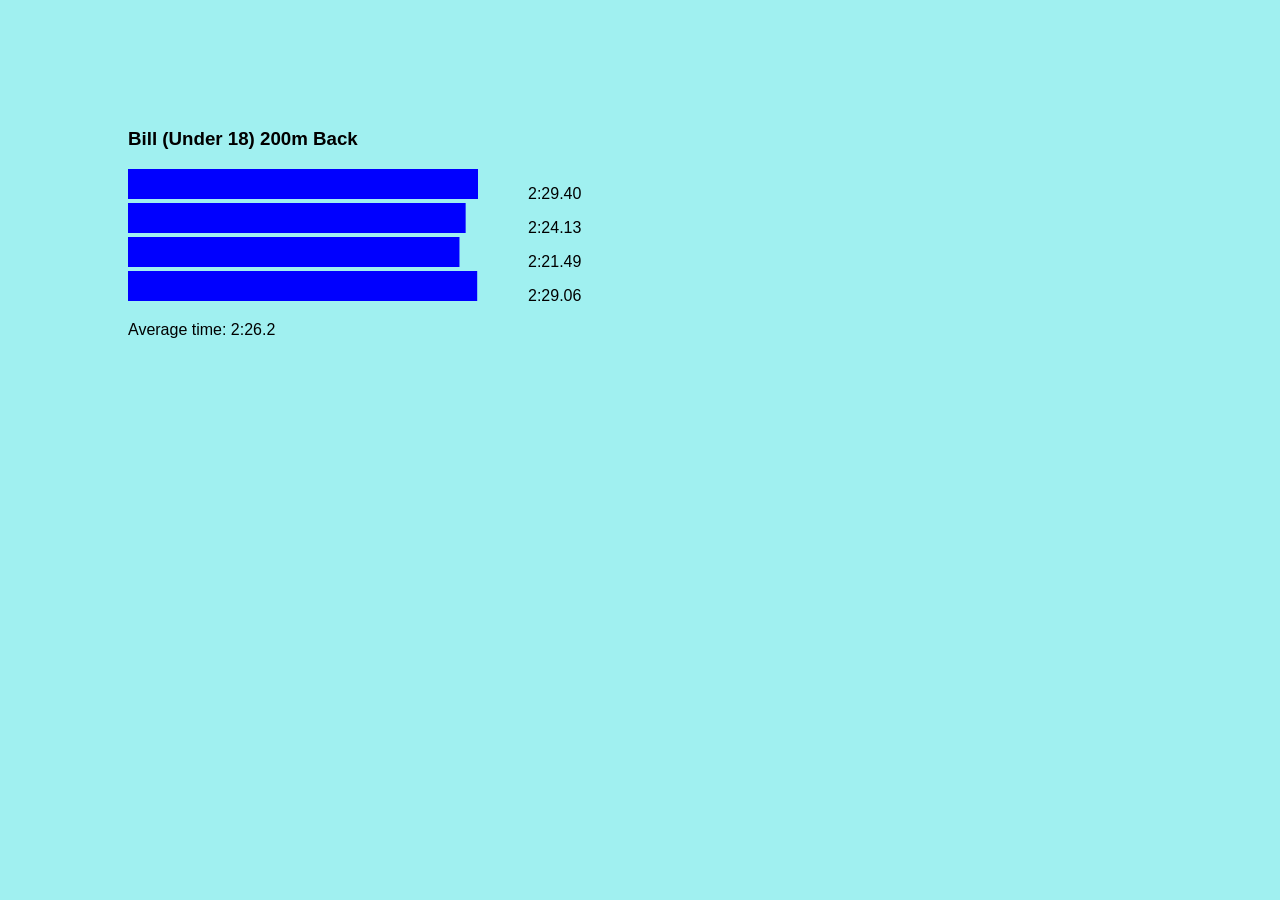
<file: templates/Bill-18-200m-Back.html>
<!DOCTYPE html>
    <html>
        <head>
            <title>
                Bill (Under 18) 200m Back
            </title>
            <link rel="stylesheet" href="/static/webapp.css">
        </head>
        <body>
            <h3>Bill (Under 18) 200m Back</h3>
       
                <svg height="30" width="400">
                    <rect height="30" width="350.0" style="fill:rgb(0,0,255);" />
                </svg>2:29.40<br />
           
                <svg height="30" width="400">
                    <rect height="30" width="337.65" style="fill:rgb(0,0,255);" />
                </svg>2:24.13<br />
           
                <svg height="30" width="400">
                    <rect height="30" width="331.47" style="fill:rgb(0,0,255);" />
                </svg>2:21.49<br />
           
                <svg height="30" width="400">
                    <rect height="30" width="349.2" style="fill:rgb(0,0,255);" />
                </svg>2:29.06<br />
         
            <p>Average time: 2:26.2</p>
        </body>
    </html>
</file>
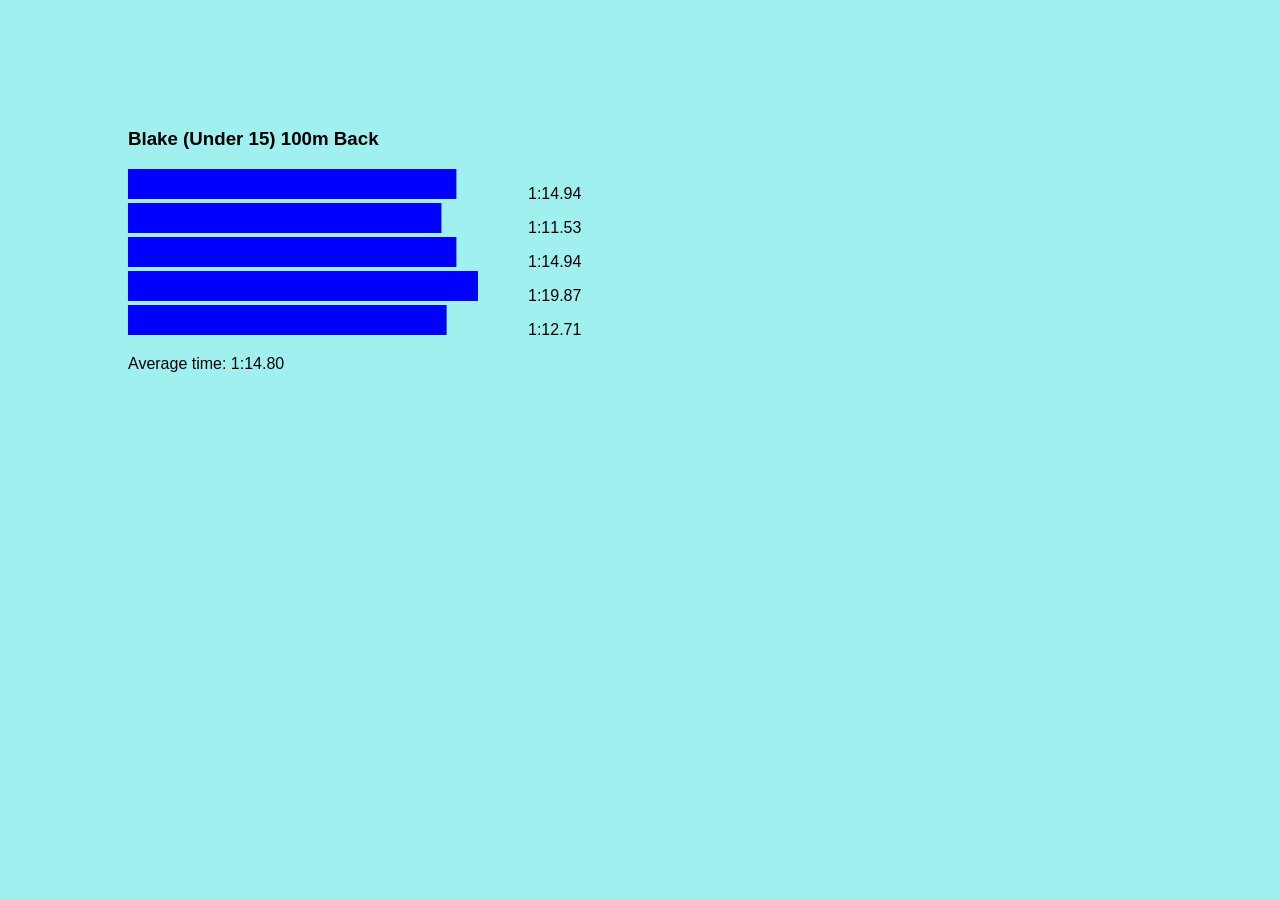
<file: templates/Blake-15-100m-Back.html>
<!DOCTYPE html>
    <html>
        <head>
            <title>
                Blake (Under 15) 100m Back
            </title>
            <link rel="stylesheet" href="/static/webapp.css">
        </head>
        <body>
            <h3>Blake (Under 15) 100m Back</h3>
       
                <svg height="30" width="400">
                    <rect height="30" width="328.4" style="fill:rgb(0,0,255);" />
                </svg>1:14.94<br />
           
                <svg height="30" width="400">
                    <rect height="30" width="313.45" style="fill:rgb(0,0,255);" />
                </svg>1:11.53<br />
           
                <svg height="30" width="400">
                    <rect height="30" width="328.4" style="fill:rgb(0,0,255);" />
                </svg>1:14.94<br />
           
                <svg height="30" width="400">
                    <rect height="30" width="350.0" style="fill:rgb(0,0,255);" />
                </svg>1:19.87<br />
           
                <svg height="30" width="400">
                    <rect height="30" width="318.62" style="fill:rgb(0,0,255);" />
                </svg>1:12.71<br />
         
            <p>Average time: 1:14.80</p>
        </body>
    </html>
</file>
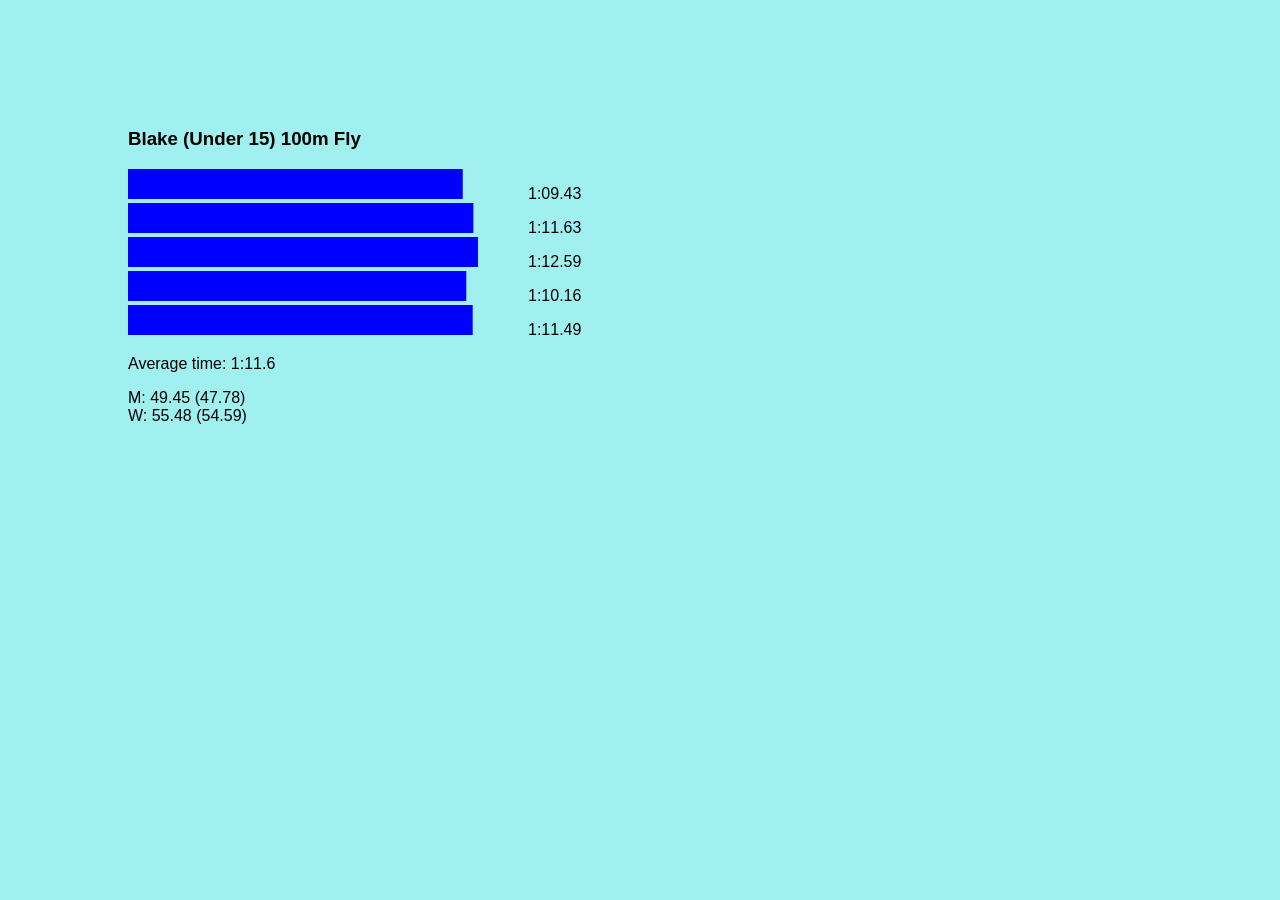
<file: templates/Blake-15-100m-Fly.html>
<!DOCTYPE html>
    <html>
        <head>
            <title>
                Blake (Under 15) 100m Fly
            </title>
            <link rel="stylesheet" href="/static/webapp.css">
        </head>
        <body>
            <h3>Blake (Under 15) 100m Fly</h3>
       
                <svg height="30" width="400">
                    <rect height="30" width="334.76" style="fill:rgb(0,0,255);" />
                </svg>1:09.43<br />
           
                <svg height="30" width="400">
                    <rect height="30" width="345.37" style="fill:rgb(0,0,255);" />
                </svg>1:11.63<br />
           
                <svg height="30" width="400">
                    <rect height="30" width="350.0" style="fill:rgb(0,0,255);" />
                </svg>1:12.59<br />
           
                <svg height="30" width="400">
                    <rect height="30" width="338.28" style="fill:rgb(0,0,255);" />
                </svg>1:10.16<br />
           
                <svg height="30" width="400">
                    <rect height="30" width="344.7" style="fill:rgb(0,0,255);" />
                </svg>1:11.49<br />
         
            <p>Average time: 1:11.6</p>
            M: 49.45 (47.78)<br />W: 55.48 (54.59)
        </body>
    </html>
</file>
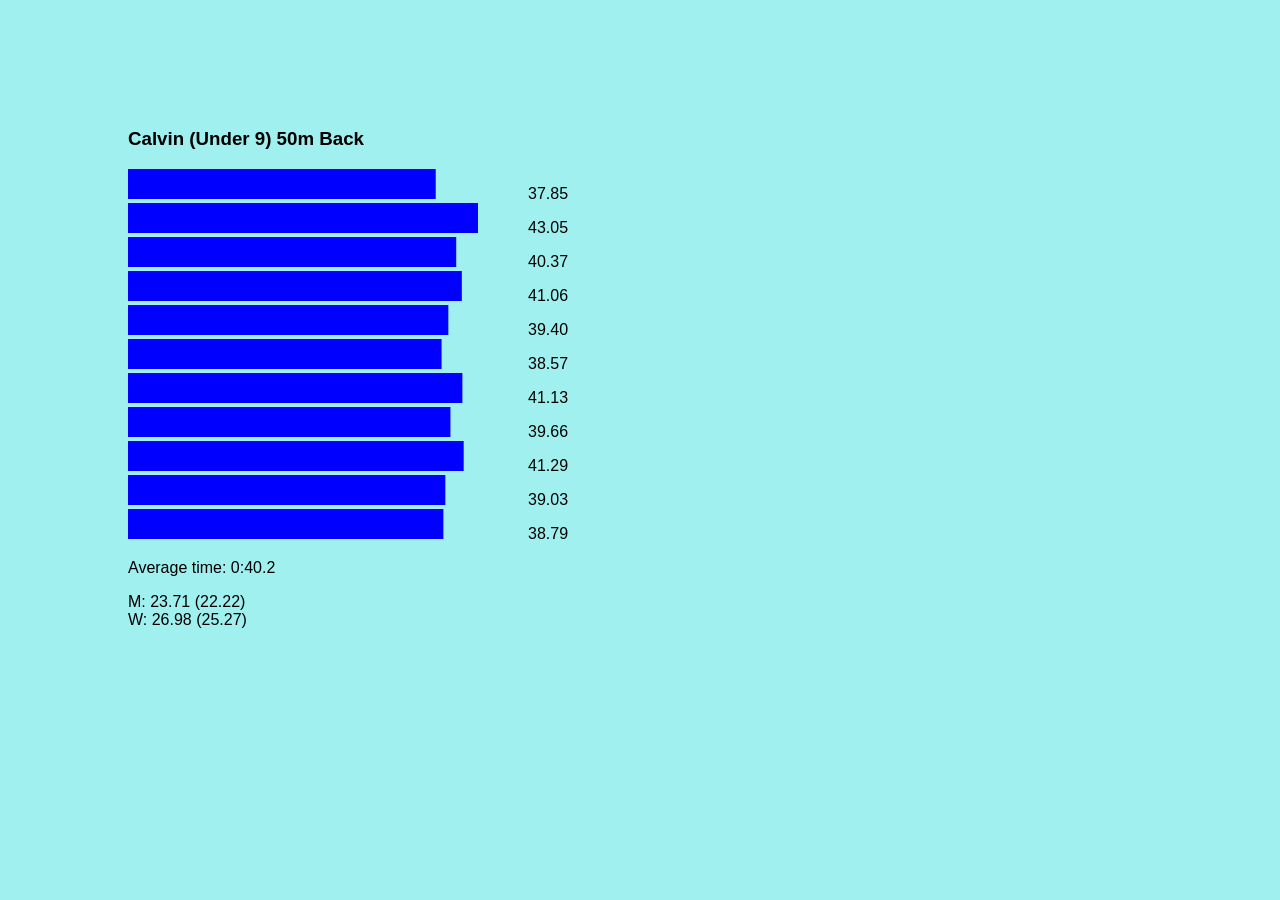
<file: templates/Calvin-9-50m-Back.html>
<!DOCTYPE html>
    <html>
        <head>
            <title>
                Calvin (Under 9) 50m Back
            </title>
            <link rel="stylesheet" href="/static/webapp.css">
        </head>
        <body>
            <h3>Calvin (Under 9) 50m Back</h3>
       
                <svg height="30" width="400">
                    <rect height="30" width="307.72" style="fill:rgb(0,0,255);" />
                </svg>37.85<br />
           
                <svg height="30" width="400">
                    <rect height="30" width="350.0" style="fill:rgb(0,0,255);" />
                </svg>43.05<br />
           
                <svg height="30" width="400">
                    <rect height="30" width="328.21" style="fill:rgb(0,0,255);" />
                </svg>40.37<br />
           
                <svg height="30" width="400">
                    <rect height="30" width="333.82" style="fill:rgb(0,0,255);" />
                </svg>41.06<br />
           
                <svg height="30" width="400">
                    <rect height="30" width="320.33" style="fill:rgb(0,0,255);" />
                </svg>39.40<br />
           
                <svg height="30" width="400">
                    <rect height="30" width="313.58" style="fill:rgb(0,0,255);" />
                </svg>38.57<br />
           
                <svg height="30" width="400">
                    <rect height="30" width="334.39" style="fill:rgb(0,0,255);" />
                </svg>41.13<br />
           
                <svg height="30" width="400">
                    <rect height="30" width="322.44" style="fill:rgb(0,0,255);" />
                </svg>39.66<br />
           
                <svg height="30" width="400">
                    <rect height="30" width="335.69" style="fill:rgb(0,0,255);" />
                </svg>41.29<br />
           
                <svg height="30" width="400">
                    <rect height="30" width="317.32" style="fill:rgb(0,0,255);" />
                </svg>39.03<br />
           
                <svg height="30" width="400">
                    <rect height="30" width="315.37" style="fill:rgb(0,0,255);" />
                </svg>38.79<br />
         
            <p>Average time: 0:40.2</p>
            M: 23.71 (22.22)<br />W: 26.98 (25.27)
        </body>
    </html>
</file>
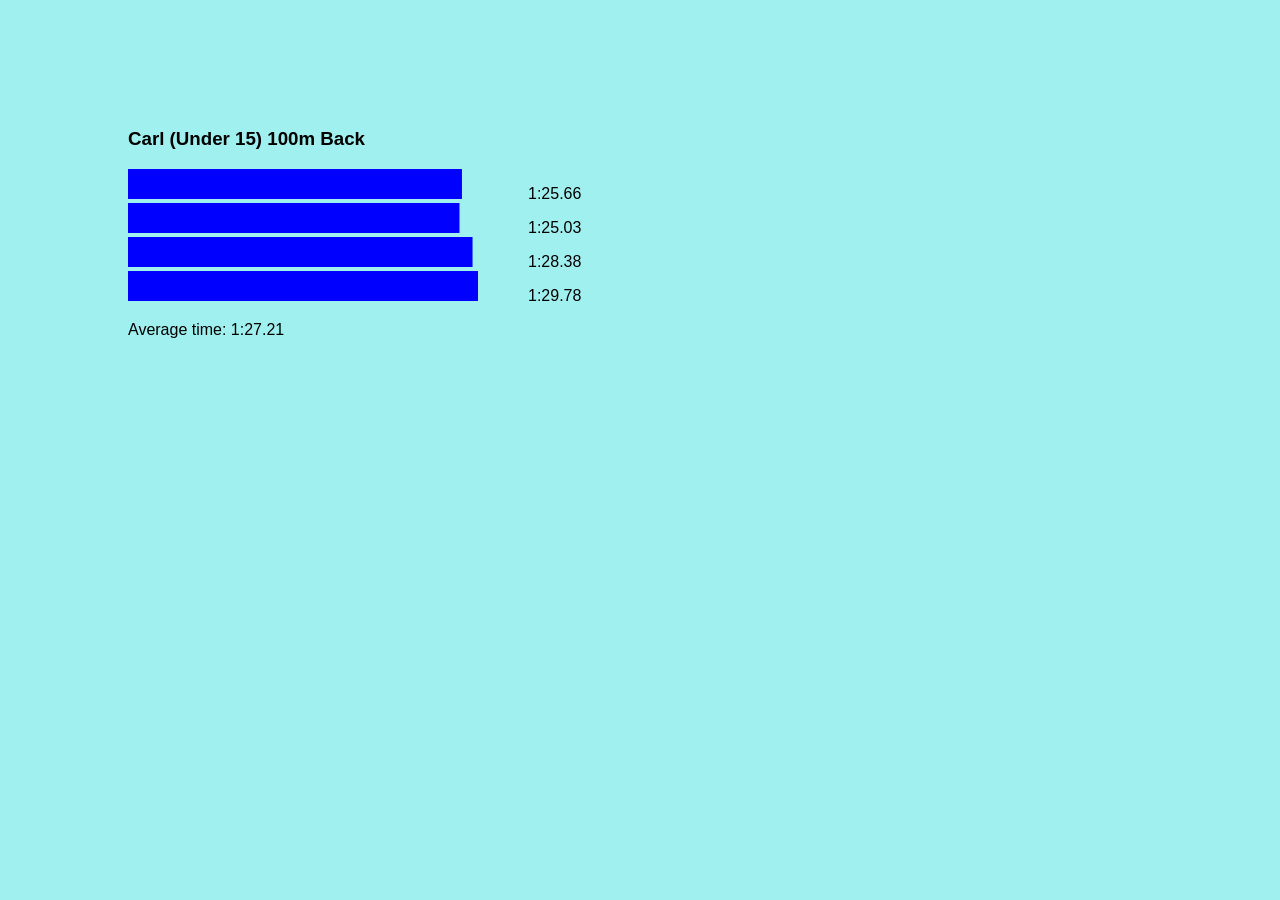
<file: templates/Carl-15-100m-Back.html>
<!DOCTYPE html>
    <html>
        <head>
            <title>
                Carl (Under 15) 100m Back
            </title>
            <link rel="stylesheet" href="/static/webapp.css">
        </head>
        <body>
            <h3>Carl (Under 15) 100m Back</h3>
       
                <svg height="30" width="400">
                    <rect height="30" width="333.94" style="fill:rgb(0,0,255);" />
                </svg>1:25.66<br />
           
                <svg height="30" width="400">
                    <rect height="30" width="331.48" style="fill:rgb(0,0,255);" />
                </svg>1:25.03<br />
           
                <svg height="30" width="400">
                    <rect height="30" width="344.54" style="fill:rgb(0,0,255);" />
                </svg>1:28.38<br />
           
                <svg height="30" width="400">
                    <rect height="30" width="350.0" style="fill:rgb(0,0,255);" />
                </svg>1:29.78<br />
         
            <p>Average time: 1:27.21</p>
        </body>
    </html>
</file>
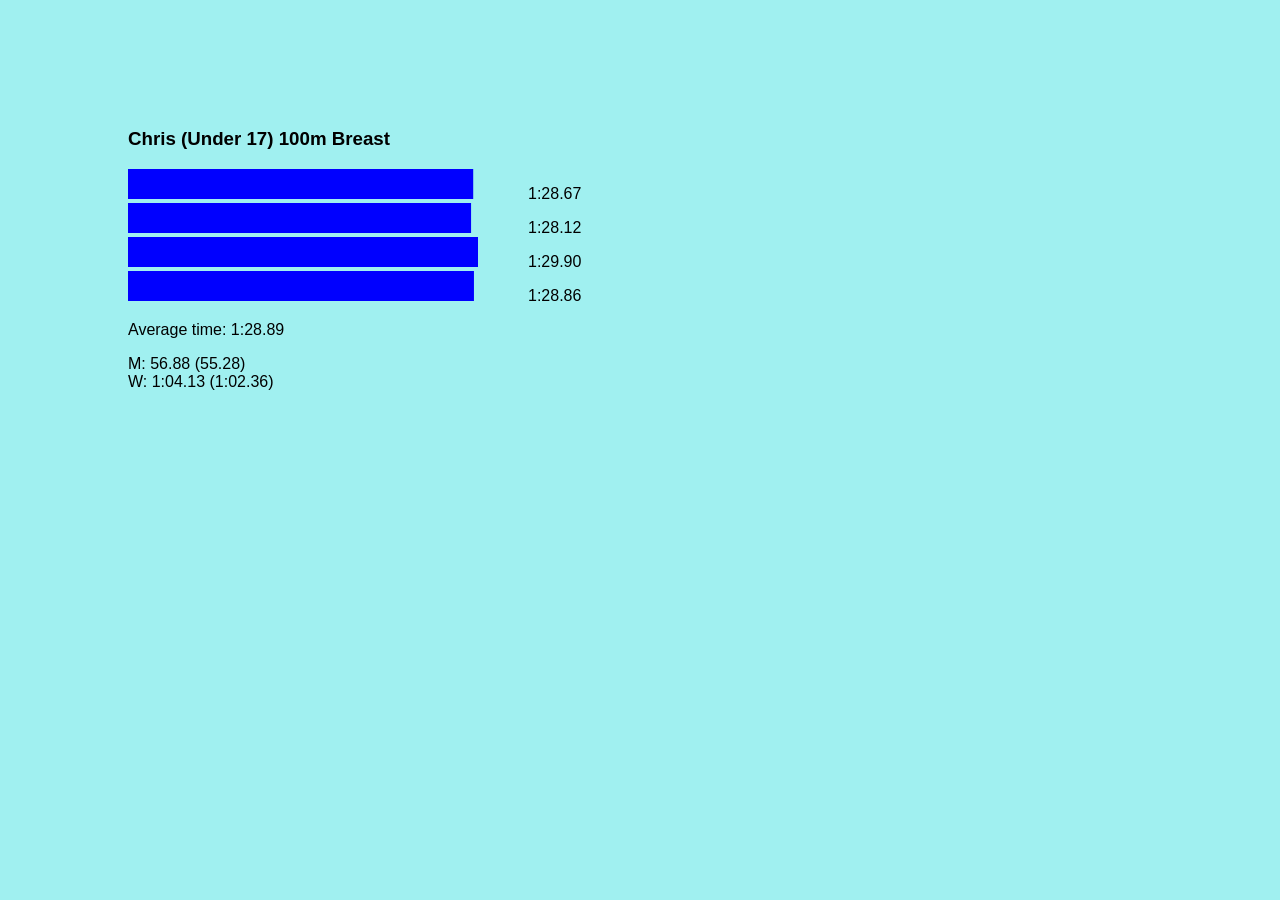
<file: templates/Chris-17-100m-Breast.html>
<!DOCTYPE html>
    <html>
        <head>
            <title>
                Chris (Under 17) 100m Breast
            </title>
            <link rel="stylesheet" href="/static/webapp.css">
        </head>
        <body>
            <h3>Chris (Under 17) 100m Breast</h3>
       
                <svg height="30" width="400">
                    <rect height="30" width="345.21" style="fill:rgb(0,0,255);" />
                </svg>1:28.67<br />
           
                <svg height="30" width="400">
                    <rect height="30" width="343.07" style="fill:rgb(0,0,255);" />
                </svg>1:28.12<br />
           
                <svg height="30" width="400">
                    <rect height="30" width="350.0" style="fill:rgb(0,0,255);" />
                </svg>1:29.90<br />
           
                <svg height="30" width="400">
                    <rect height="30" width="345.95" style="fill:rgb(0,0,255);" />
                </svg>1:28.86<br />
         
            <p>Average time: 1:28.89</p>
            M: 56.88 (55.28)<br />W: 1:04.13 (1:02.36)
        </body>
    </html>
</file>
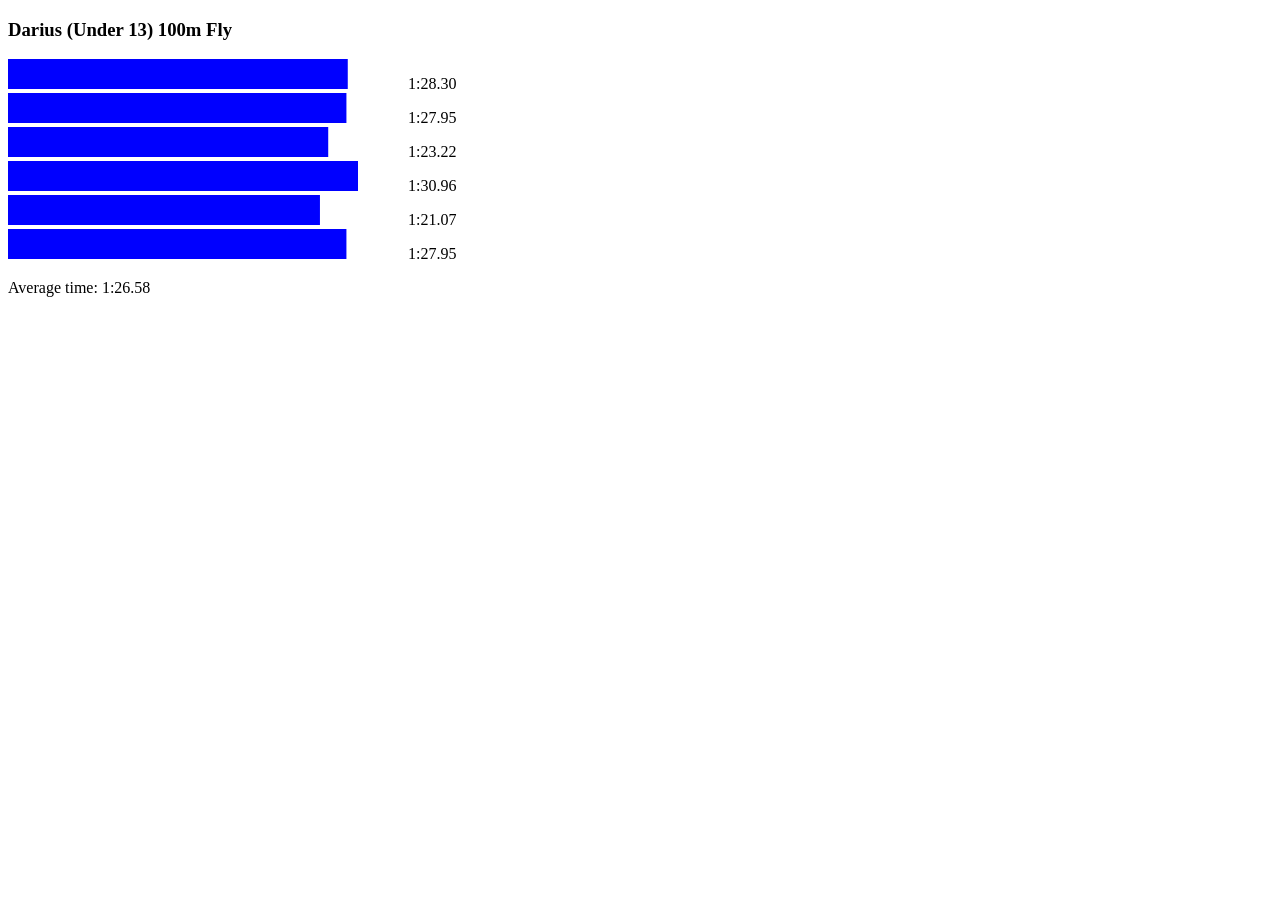
<file: templates/Darius-13-100m-Fly.html>
<!DOCTYPE html>
    <html>
        <head>
            <title>
                Darius (Under 13) 100m Fly
            </title>
        </head>
        <body>
            <h3>Darius (Under 13) 100m Fly</h3>
       
                <svg height="30" width="400">
                    <rect height="30" width="339.76" style="fill:rgb(0,0,255);" />
                </svg>1:28.30<br />
           
                <svg height="30" width="400">
                    <rect height="30" width="338.42" style="fill:rgb(0,0,255);" />
                </svg>1:27.95<br />
           
                <svg height="30" width="400">
                    <rect height="30" width="320.22" style="fill:rgb(0,0,255);" />
                </svg>1:23.22<br />
           
                <svg height="30" width="400">
                    <rect height="30" width="350.0" style="fill:rgb(0,0,255);" />
                </svg>1:30.96<br />
           
                <svg height="30" width="400">
                    <rect height="30" width="311.94" style="fill:rgb(0,0,255);" />
                </svg>1:21.07<br />
           
                <svg height="30" width="400">
                    <rect height="30" width="338.42" style="fill:rgb(0,0,255);" />
                </svg>1:27.95<br />
         
            <p>Average time: 1:26.58</p>
        </body>
    </html>
</file>
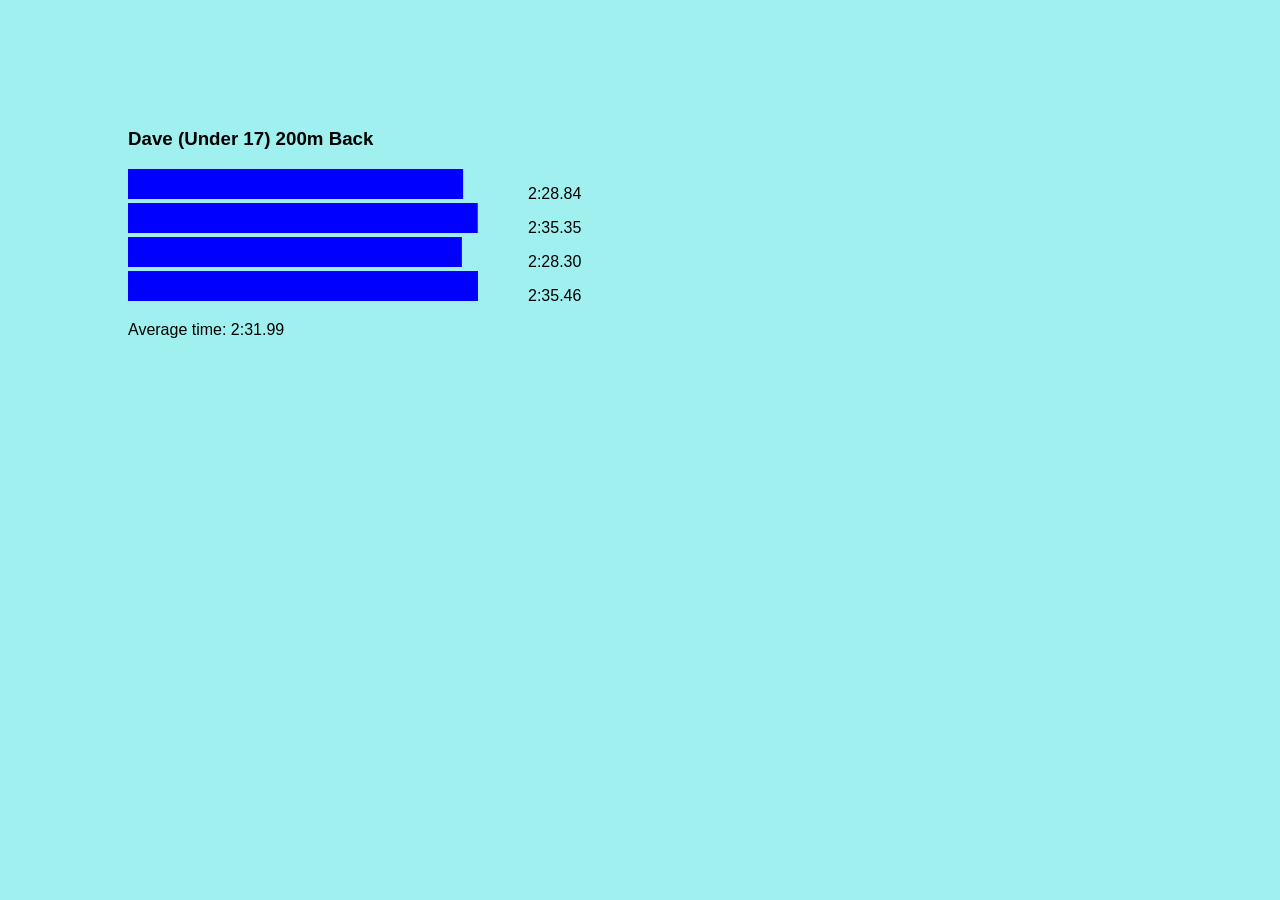
<file: templates/Dave-17-200m-Back.html>
<!DOCTYPE html>
    <html>
        <head>
            <title>
                Dave (Under 17) 200m Back
            </title>
            <link rel="stylesheet" href="/static/webapp.css">
        </head>
        <body>
            <h3>Dave (Under 17) 200m Back</h3>
       
                <svg height="30" width="400">
                    <rect height="30" width="335.1" style="fill:rgb(0,0,255);" />
                </svg>2:28.84<br />
           
                <svg height="30" width="400">
                    <rect height="30" width="349.75" style="fill:rgb(0,0,255);" />
                </svg>2:35.35<br />
           
                <svg height="30" width="400">
                    <rect height="30" width="333.88" style="fill:rgb(0,0,255);" />
                </svg>2:28.30<br />
           
                <svg height="30" width="400">
                    <rect height="30" width="350.0" style="fill:rgb(0,0,255);" />
                </svg>2:35.46<br />
         
            <p>Average time: 2:31.99</p>
        </body>
    </html>
</file>
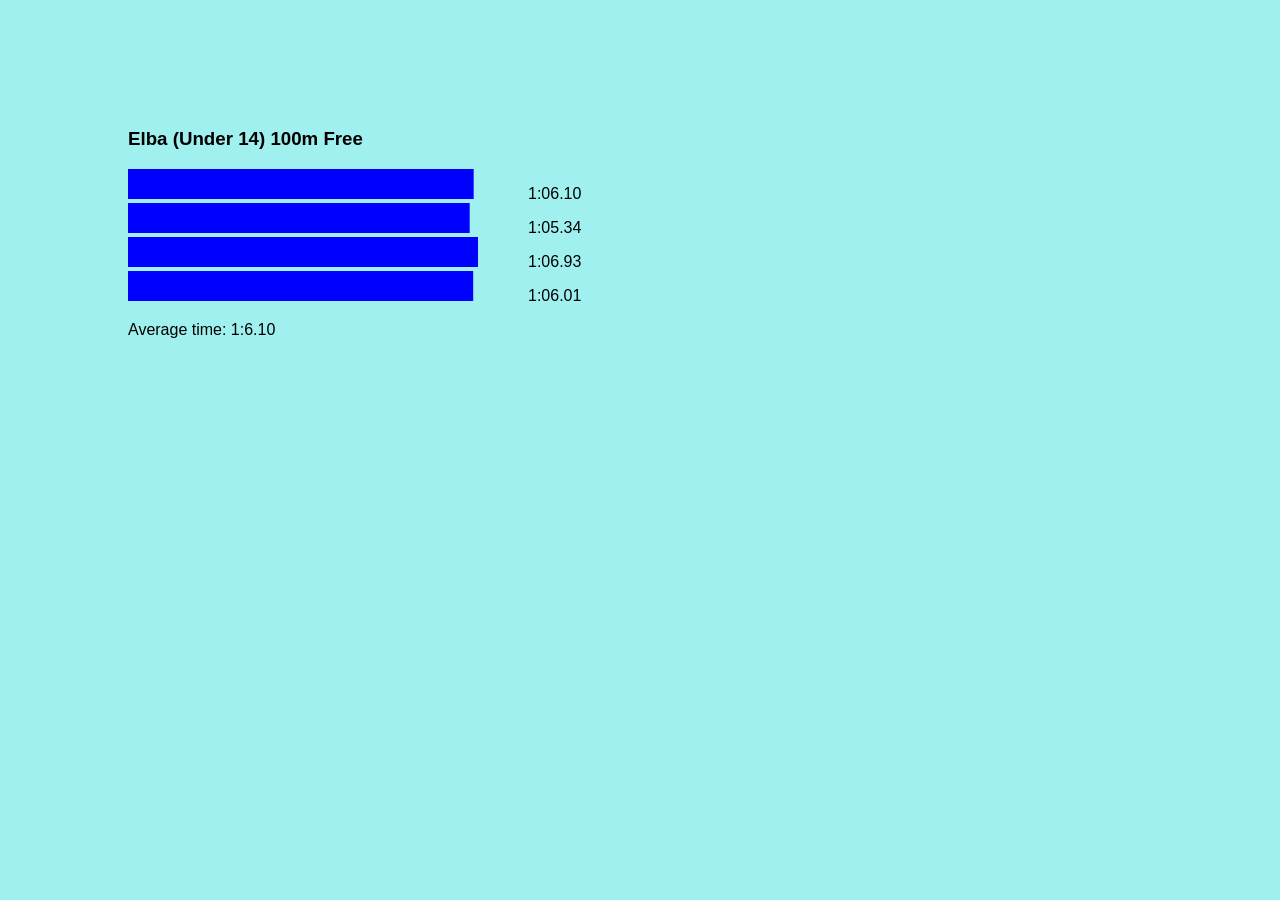
<file: templates/Elba-14-100m-Free.html>
<!DOCTYPE html>
    <html>
        <head>
            <title>
                Elba (Under 14) 100m Free
            </title>
            <link rel="stylesheet" href="/static/webapp.css">
        </head>
        <body>
            <h3>Elba (Under 14) 100m Free</h3>
       
                <svg height="30" width="400">
                    <rect height="30" width="345.66" style="fill:rgb(0,0,255);" />
                </svg>1:06.10<br />
           
                <svg height="30" width="400">
                    <rect height="30" width="341.69" style="fill:rgb(0,0,255);" />
                </svg>1:05.34<br />
           
                <svg height="30" width="400">
                    <rect height="30" width="350.0" style="fill:rgb(0,0,255);" />
                </svg>1:06.93<br />
           
                <svg height="30" width="400">
                    <rect height="30" width="345.19" style="fill:rgb(0,0,255);" />
                </svg>1:06.01<br />
         
            <p>Average time: 1:6.10</p>
        </body>
    </html>
</file>
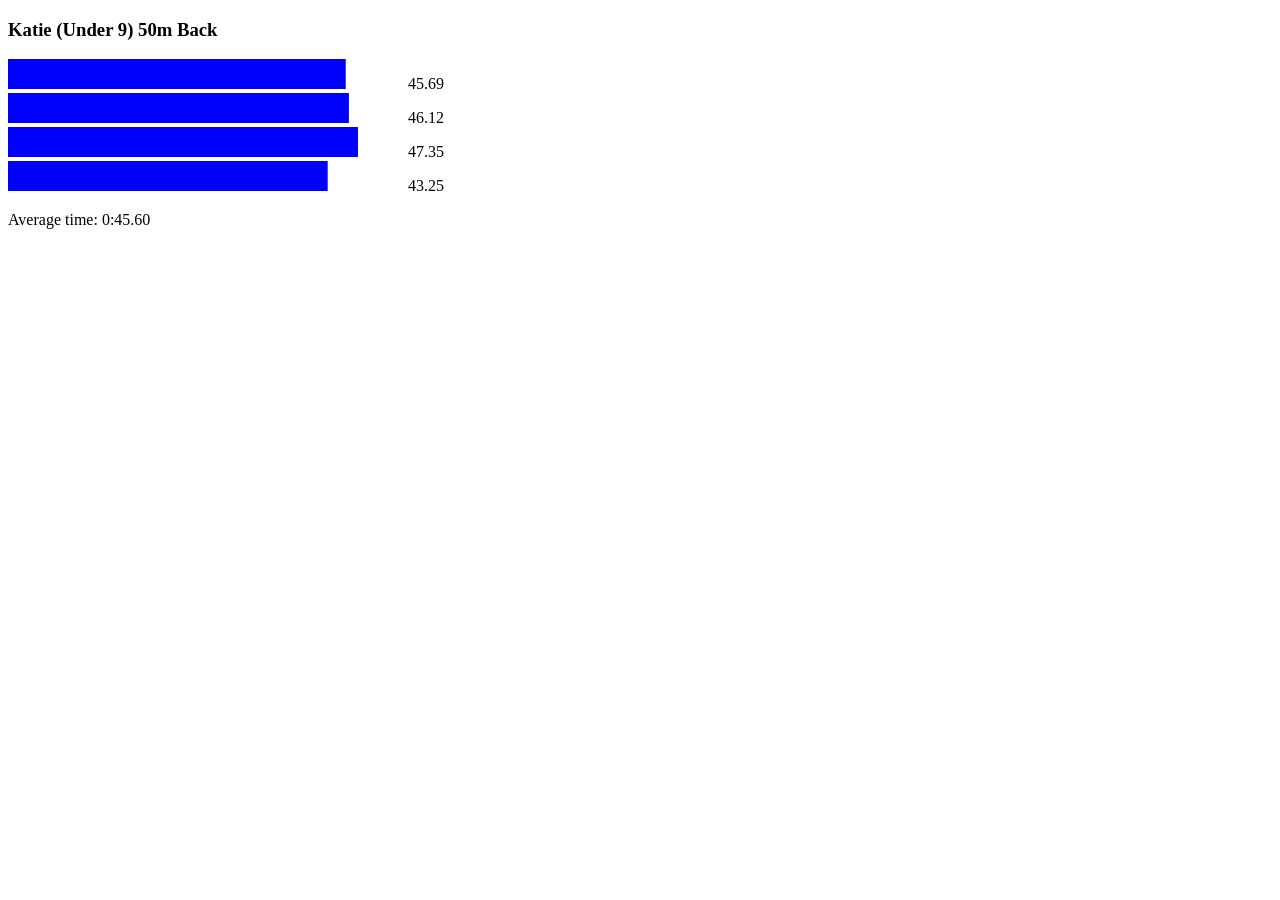
<file: templates/Katie-9-50m-Back.html>
<!DOCTYPE html>
    <html>
        <head>
            <title>
                Katie (Under 9) 50m Back
            </title>
        </head>
        <body>
            <h3>Katie (Under 9) 50m Back</h3>
       
                <svg height="30" width="400">
                    <rect height="30" width="337.73" style="fill:rgb(0,0,255);" />
                </svg>45.69<br />
           
                <svg height="30" width="400">
                    <rect height="30" width="340.91" style="fill:rgb(0,0,255);" />
                </svg>46.12<br />
           
                <svg height="30" width="400">
                    <rect height="30" width="350.0" style="fill:rgb(0,0,255);" />
                </svg>47.35<br />
           
                <svg height="30" width="400">
                    <rect height="30" width="319.69" style="fill:rgb(0,0,255);" />
                </svg>43.25<br />
         
            <p>Average time: 0:45.60</p>
        </body>
    </html>
</file>
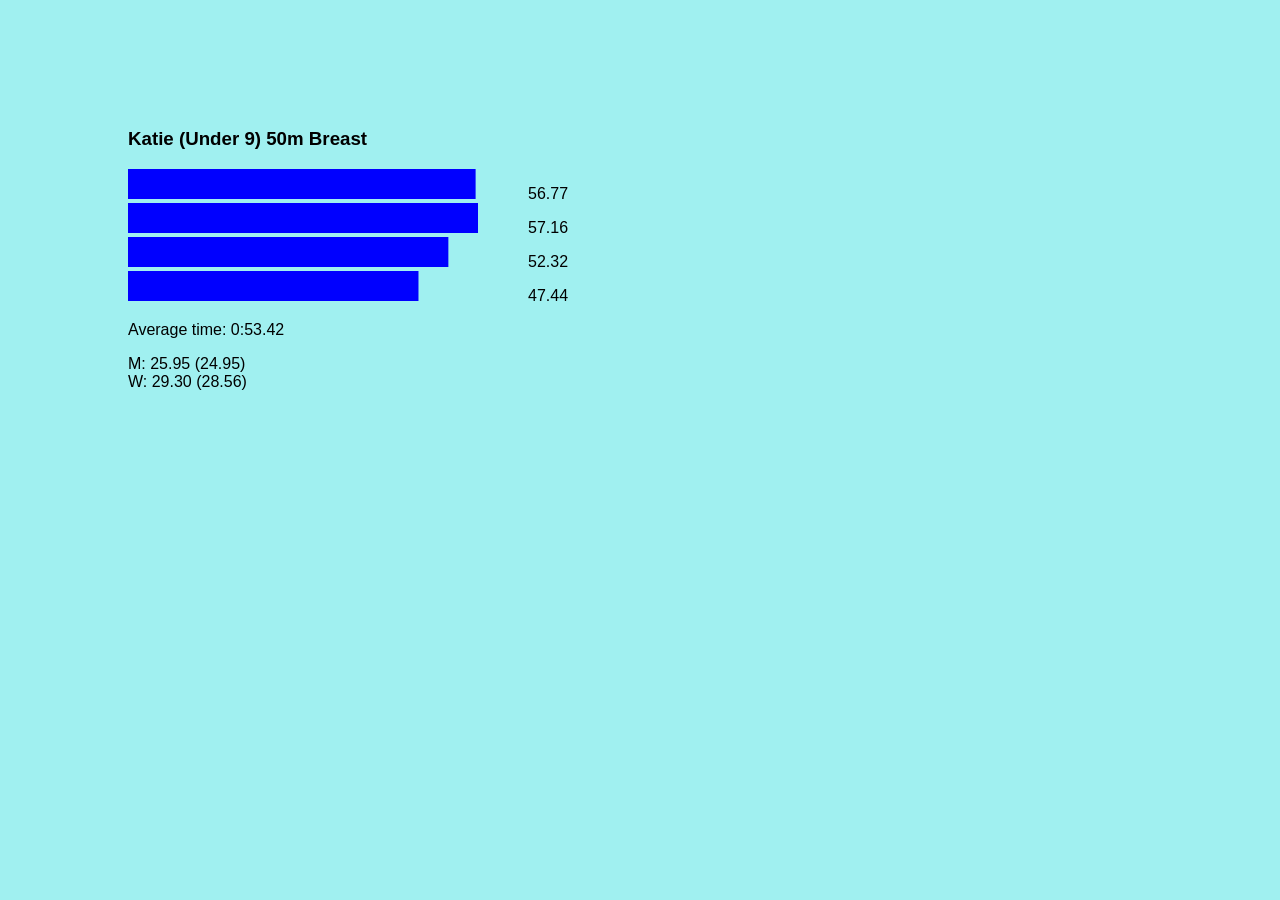
<file: templates/Katie-9-50m-Breast.html>
<!DOCTYPE html>
    <html>
        <head>
            <title>
                Katie (Under 9) 50m Breast
            </title>
            <link rel="stylesheet" href="/static/webapp.css">
        </head>
        <body>
            <h3>Katie (Under 9) 50m Breast</h3>
       
                <svg height="30" width="400">
                    <rect height="30" width="347.61" style="fill:rgb(0,0,255);" />
                </svg>56.77<br />
           
                <svg height="30" width="400">
                    <rect height="30" width="350.0" style="fill:rgb(0,0,255);" />
                </svg>57.16<br />
           
                <svg height="30" width="400">
                    <rect height="30" width="320.36" style="fill:rgb(0,0,255);" />
                </svg>52.32<br />
           
                <svg height="30" width="400">
                    <rect height="30" width="290.48" style="fill:rgb(0,0,255);" />
                </svg>47.44<br />
         
            <p>Average time: 0:53.42</p>
            M: 25.95 (24.95)<br />W: 29.30 (28.56)
        </body>
    </html>
</file>
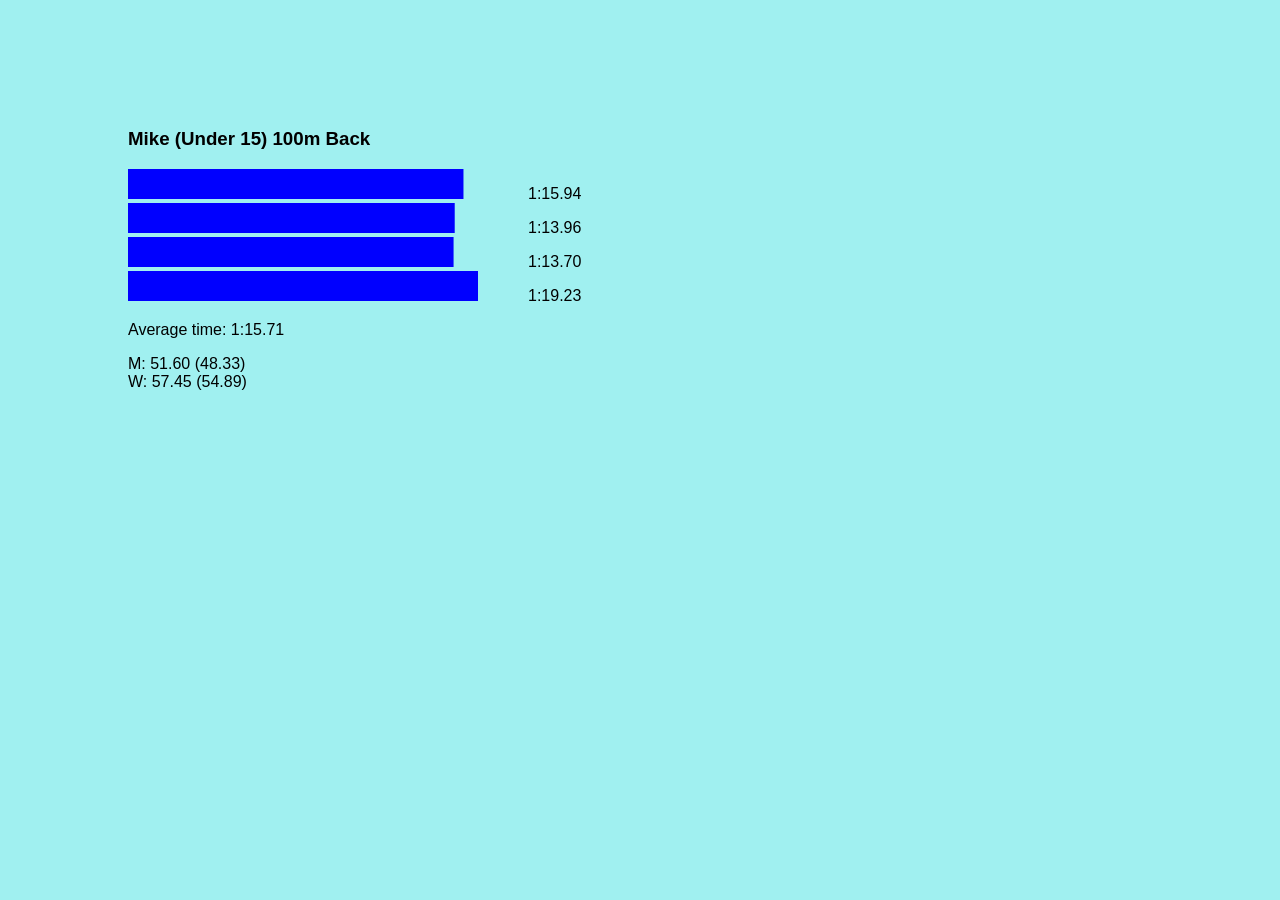
<file: templates/Mike-15-100m-Back.html>
<!DOCTYPE html>
    <html>
        <head>
            <title>
                Mike (Under 15) 100m Back
            </title>
            <link rel="stylesheet" href="/static/webapp.css">
        </head>
        <body>
            <h3>Mike (Under 15) 100m Back</h3>
       
                <svg height="30" width="400">
                    <rect height="30" width="335.47" style="fill:rgb(0,0,255);" />
                </svg>1:15.94<br />
           
                <svg height="30" width="400">
                    <rect height="30" width="326.72" style="fill:rgb(0,0,255);" />
                </svg>1:13.96<br />
           
                <svg height="30" width="400">
                    <rect height="30" width="325.57" style="fill:rgb(0,0,255);" />
                </svg>1:13.70<br />
           
                <svg height="30" width="400">
                    <rect height="30" width="350.0" style="fill:rgb(0,0,255);" />
                </svg>1:19.23<br />
         
            <p>Average time: 1:15.71</p>
            M: 51.60 (48.33)<br />W: 57.45 (54.89)
        </body>
    </html>
</file>
<file: static/webapp.css>
body {
  font-family: Verdana, Geneva, Arial, sans-serif;
  background-color: rgb(160, 240, 240);
  margin: 10%;
}

h2 {
  font-size: 150%;
}

input[type=submit] {
  width: 8em;
  color: white;
  background-color: blue;
  font-weight: bold;
}

a {
  text-decoration: none;
  font-weight: bold;
}

a:hover {
  text-decoration: underline;
}

.footer {
  font-size: 75%;
}
</file>
